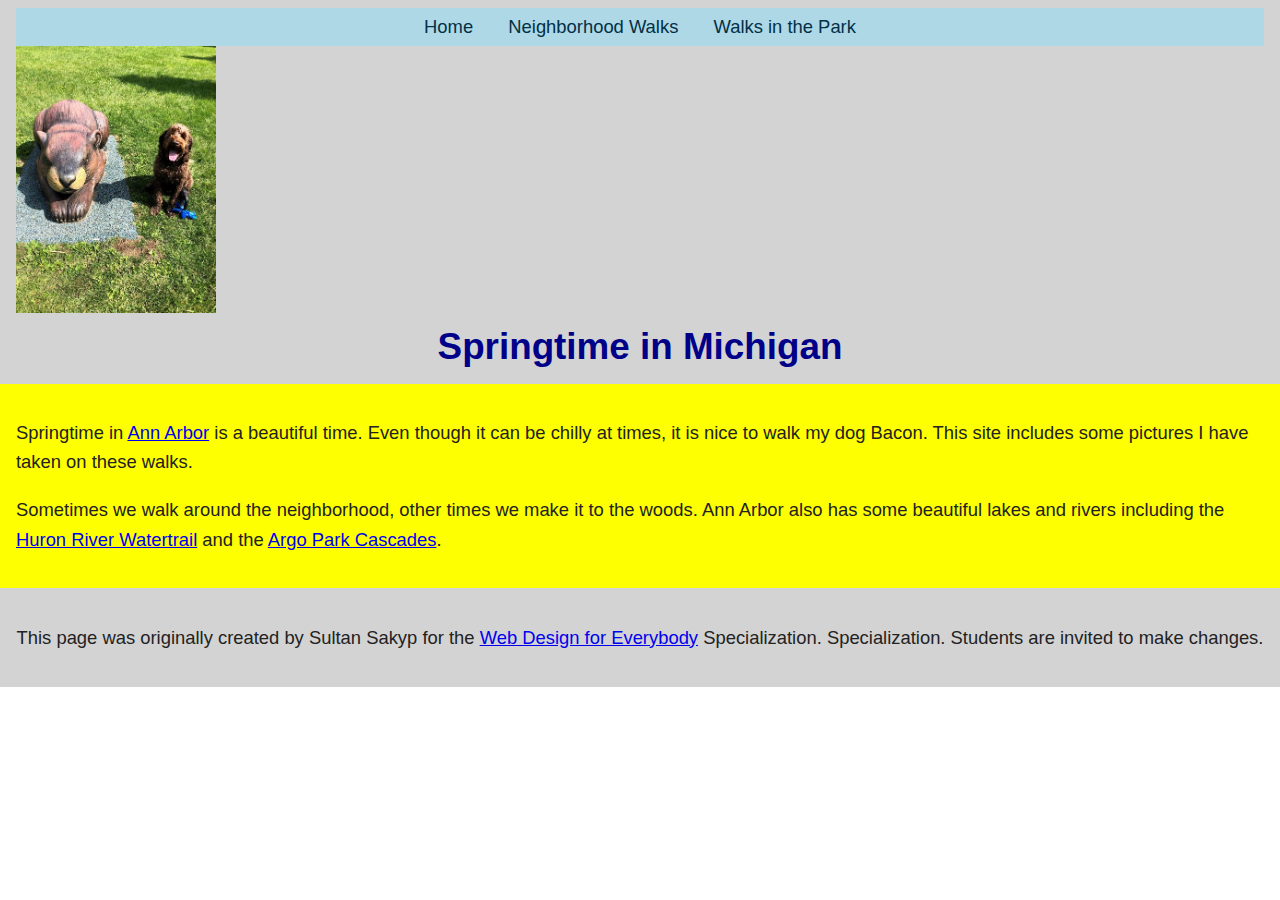
<file: index.html>
<!DOCTYPE html>
<html lang="en">

<head>
  <meta charset="utf-8">
  <meta name="viewport" content="width=device-width">
  <title>Springtime In Michigan</title>
  <!-- You will need to link to the CSS file -->
  <link rel="stylesheet" href="css/style.css">
</head>

<body>
  <a class="skip-link" href="#main-content">Skip to main content</a>
  <header>
    <nav aria-label="Primary navigation">
      <ul>
        <li><a href="index.html">Home</a></li>
        <li><a href="neighborhood.html">Neighborhood Walks</a></li>
        <li><a href="parks.html">Walks in the Park</a></li>
      </ul>
    </nav>
    <img src="images/BaconGallupPark.jpg" width="200" alt="Brown Labradoodle sitting next to a statue.">
    <h1>Springtime in Michigan</h1>
  </header>
  <main id="main-content">
    <p>Springtime in <a href="https://www.michigan.org/city/ann-arbor">Ann Arbor</a> is a beautiful time. Even though
      it can be chilly at times, it is nice to walk my dog Bacon. This site includes some pictures I have taken on
      these walks. </p>

    <p>Sometimes we walk around the neighborhood, other times we make it to the woods. Ann Arbor also has some
      beautiful lakes and rivers including the <a
        href="https://www.annarbor.org/things-to-do/recreation-outdoors/huron-river/">Huron River Watertrail</a> and
      the <a href="https://www.a2gov.org/departments/Parks-Recreation/parks-places/argo/pages/default.aspx">Argo Park
        Cascades</a>.</p>

  </main>
  <footer>
    <p>This page was originally created by Sultan Sakyp for the <a
        href="https://www.coursera.org/specializations/web-design"> Web Design for Everybody</a> Specialization.
      Specialization. Students are invited to make changes.</p>
  </footer>

</body>

</html>
</file>
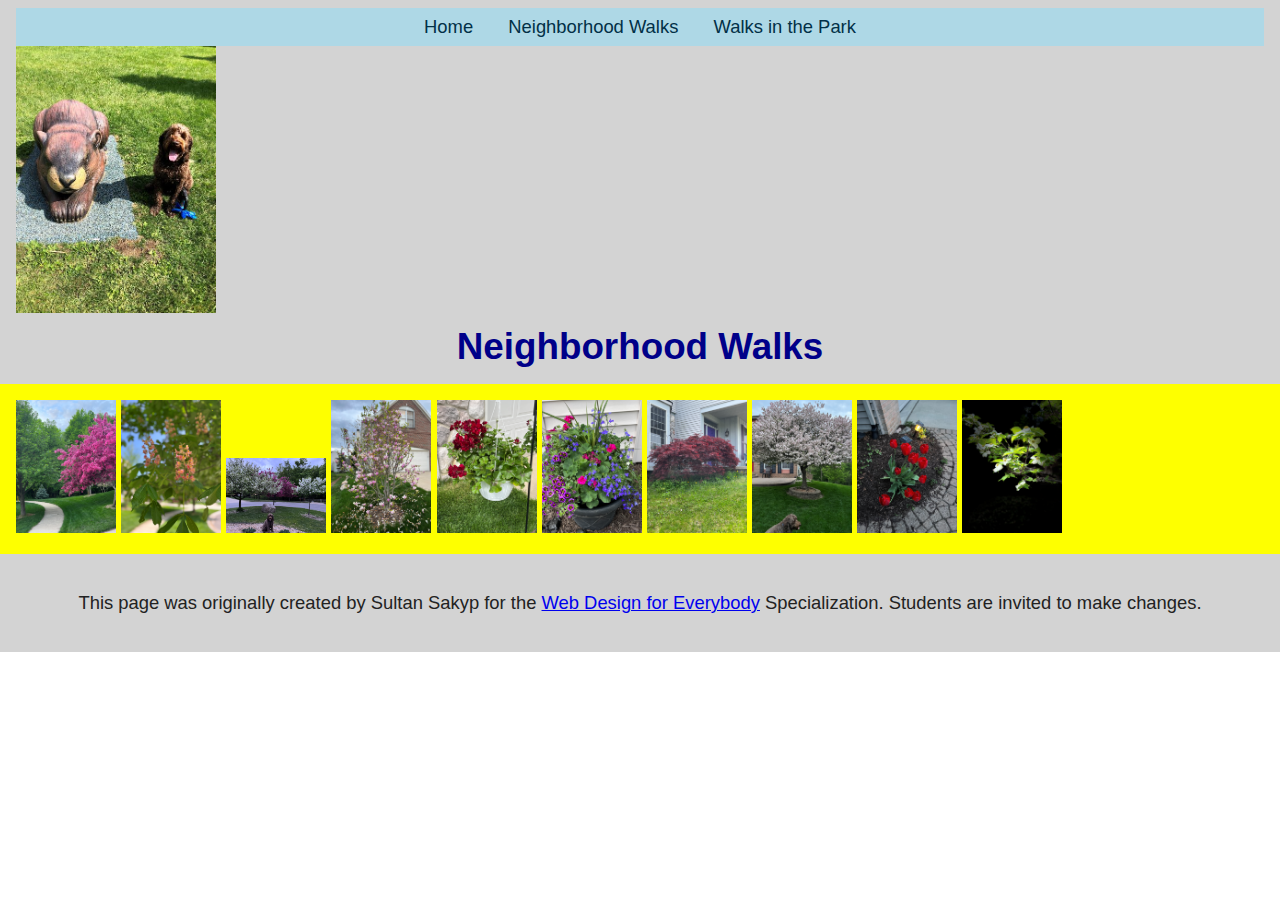
<file: neighborhood.html>
<!DOCTYPE html>
<html lang="en">

<head>
  <meta charset="utf-8">
  <meta name="viewport" content="width=device-width">
  <title>Neighborhood Walk</title>
  <!-- You will need to link to the CSS file -->
  <link rel="stylesheet" href="css/style.css">
</head>

<body>
  <header>
    <nav>
      <ul>
        <li><a href="index.html">Home</a></li>
        <li><a href="neighborhood.html">Neighborhood Walks</a></li>
        <li><a href="parks.html">Walks in the Park</a></li>
      </ul>
    </nav>
    <img src="images/BaconGallupPark.jpg" width="200" alt="Brown Labradoodle sitting next to a statue.">
    <h1>Neighborhood Walks</h1>
  </header>
  <main>
    <div>
      <img src="images/bend_in_the_road.png"
        alt="a purple tree stands in contrast to the green leaved trees along a bend in the road" width="100">
      <img src="images/pink_blossoms.png" alt="small pink blossoms on an otherwise green leaved tree" width="100">
      <img src="images/blooming_trees.png" alt="brown labradoodle sitting in front of white and purple blooming  trees"
        width="100">
      <img src="images/falling_petals.png" alt="a purple tulip tree that is beginning to shed its petals" width="100">
      <img src="images/hanging_plants.png" alt="red and green plants in a decorative hanging basket" width="100">
      <img src="images/potted_plants.png" alt="a decorative planter with a variety of brightly colored plants "
        width="100">
      <img src="images/red_maple.png" alt="a small Japanese maple tree in front of a putple door" width="100">
      <img src="images/tree_with_white_blooms.png"
        alt="brown labradoodle sitting in front of tree blooming with white petals" width="100">
      <img src="images/tulips.png" alt="bright red tulips in front of a garden light" width="100">
      <img src="images/white_buds_on_tree.png" alt="artsy shot of white blooms on a green tree with a dark background"
        width="100">
    </div>
  </main>
  <footer>
    <p>This page was originally created by Sultan Sakyp for the <a
        href="https://www.coursera.org/specializations/web-design"> Web Design for Everybody</a> Specialization.
      Students are invited to make changes.</p>
  </footer>

</body>

</html>
</file>
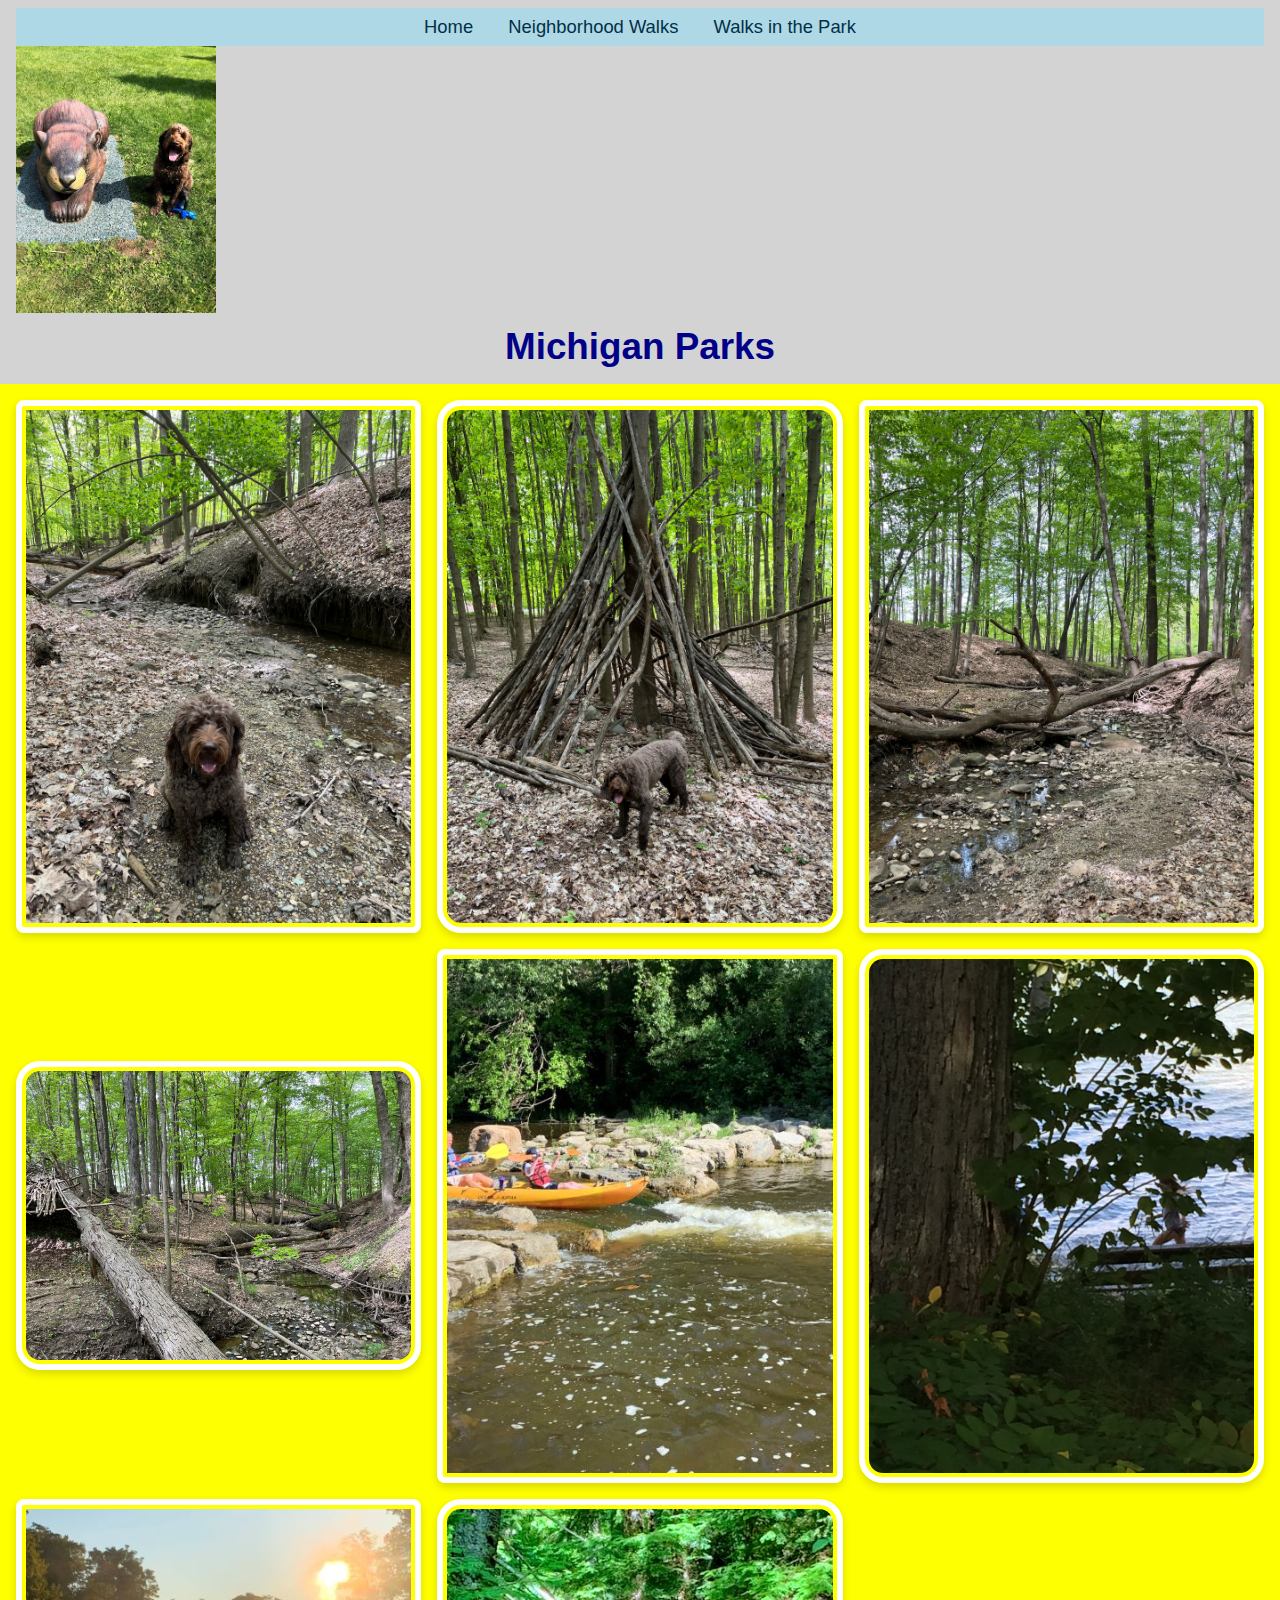
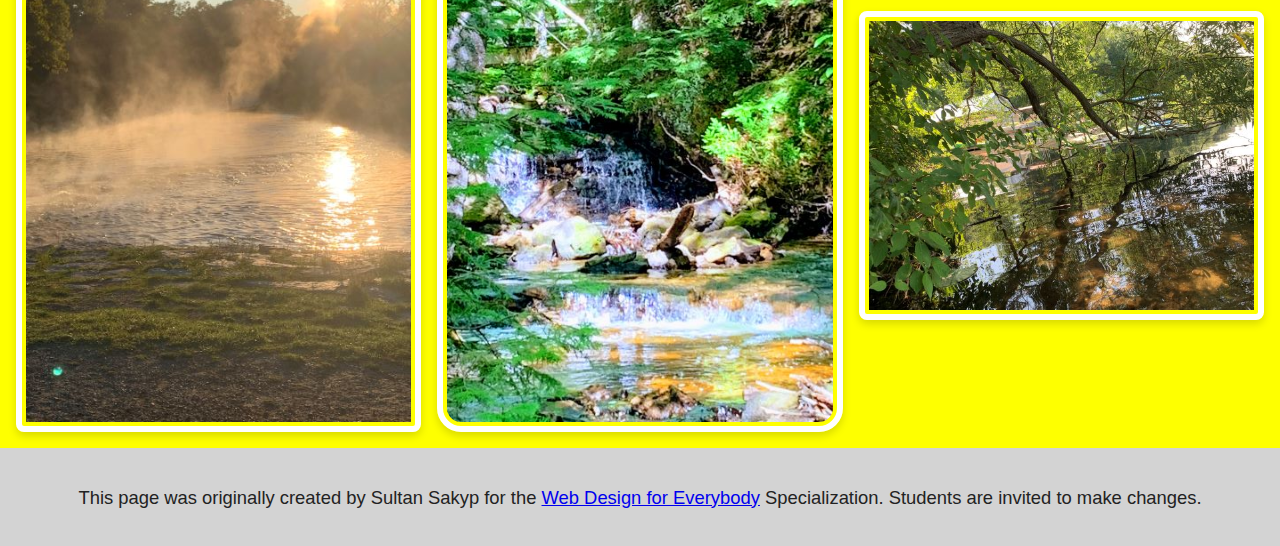
<file: parks.html>
<!DOCTYPE html>
<html lang="en">

<head>
  <meta charset="utf-8">
  <meta name="viewport" content="width=device-width">
  <title>Neighborhood Walk</title>
  <!-- You will need to link to the CSS file -->
  <link rel="stylesheet" href="css/style.css">
</head>

<body>
  <a class="skip-link" href="#main-content">Skip to main content</a>
  <header>
    <nav aria-label="Primary navigation">
      <ul>
        <li><a href="index.html">Home</a></li>
        <li><a href="neighborhood.html">Neighborhood Walks</a></li>
        <li><a href="parks.html">Walks in the Park</a></li>
      </ul>
    </nav>
    <img src="images/BaconGallupPark.jpg" width="200" alt="Brown Labradoodle sitting next to a statue.">
    <h1>Michigan Parks</h1>

  </header>
  <main>
    <div class="gallery" id="main-content">
      <img src="images/bacon_in_the_woods.png" alt="brown labradoodle sitting near a stream in a wooded setting"
        width="100">
      <img src="images/bacon_near_the_fort.png"
        alt="brown labradoodle posing in front of a makeshift fort made of branches" width="100">
      <img src="images/downed_tree.png" alt="a downed tree crossign a stream" width="100">
      <img src="images/fort_in_woods.png" alt="a small fort made of branches" width="100">
      <img src="images/huron_river_cascades.JPG" alt=" two people on a kayak approaching some small rapids" width="100">
      <img src="images/lake_view.JPG" alt="a glimpse of a child running along a lake obscured by branches" width="100">
      <img src="images/mist_over_huron_river.JPG" alt="the mist rising over a river in the morning" width="100">
      <img src="images/munising.jpg" alt="small waterfall" width="100">
      <img src="images/reflected_tree.JPG" alt="reflection of a lake and trees" width="100">

    </div>

  </main>
  <footer>
    <p>This page was originally created by Sultan Sakyp for the <a
        href="https://www.coursera.org/specializations/web-design"> Web Design for Everybody</a> Specialization.
      Students are invited to make changes.</p>
  </footer>

</body>

</html>
</file>
<file: css/style.css>
body {
    font-family: 'Gill Sans', 'Gill Sans MT', Calibri, 'Trebuchet MS', sans-serif;
    font-size: 115%;
    margin: 0;
    color: #222;
}

/* Skip link: visually hidden until focused */
.skip-link {
    position: absolute;
    left: -9999px;
    top: auto;
    width: 1px;
    height: 1px;
    overflow: hidden;
}
.skip-link:focus {
    left: 1rem;
    top: 1rem;
    width: auto;
    height: auto;
    background: #000089;
    color: #fff;
    padding: 0.5rem 0.75rem;
    border-radius: 4px;
    z-index: 1000;
}

header {
    background-color: #d3d3d3;
    padding: 0.5rem 1rem;
}

/* Navigation: use flexbox for layout and spacing */
nav {
    background-color: #aed8e6;
    display: flex;
    justify-content: center;
    padding: 0.5rem;
}
nav ul {
    list-style: none;
    margin: 0;
    padding: 0;
    display: flex;
    gap: 1rem;
}
nav li {
    display: block;
}
nav a {
    text-decoration: none;
    color: #023047;
    padding: 0.4rem 0.6rem;
    border-radius: 4px;
    transition: background-color 200ms ease, color 200ms ease, transform 200ms ease;
}
nav a:hover,
nav a:focus {
    background-color: #023047;
    color: #fff;
    transform: translateY(-2px);
}

h1 {
    text-align: center;
    font-family: Verdana, Geneva, Tahoma, sans-serif;
    color: #000089;
    margin: 0.5rem 0;
}

main {
    background-color: #feff00;
    padding: 1rem;
}

footer {
    background-color: #d3d3d3;
    padding: 1rem;
    text-align: center;
}

p {
    line-height: 1.6;
}

/* Gallery grid: at least two columns */
.gallery {
    display: grid;
    grid-template-columns: repeat(auto-fit, minmax(120px, 1fr));
    gap: 1rem;
    align-items: center;
}

/* Images: box model styling and consistent sizing */
.gallery img,
main > img {
    width: 100%;
    height: auto;
    box-sizing: border-box;
    border: 6px solid #fff;
    padding: 4px;
    border-radius: 8px;
    box-shadow: 0 4px 8px rgba(0,0,0,0.15);
    transition: transform 250ms ease, box-shadow 250ms ease, border-radius 250ms ease;
}

/* Hover effect for images */
.gallery img:hover,
main > img:hover {
    transform: scale(1.03);
    box-shadow: 0 8px 18px rgba(0,0,0,0.25);
}

/* nth-child: alternate border-radius for every other image */
.gallery img:nth-child(2n) {
    border-radius: 24px;
}

/* Responsive tweaks */
@media (min-width: 700px) {
    .gallery {
        grid-template-columns: repeat(3, 1fr);
    }
}
</file>
